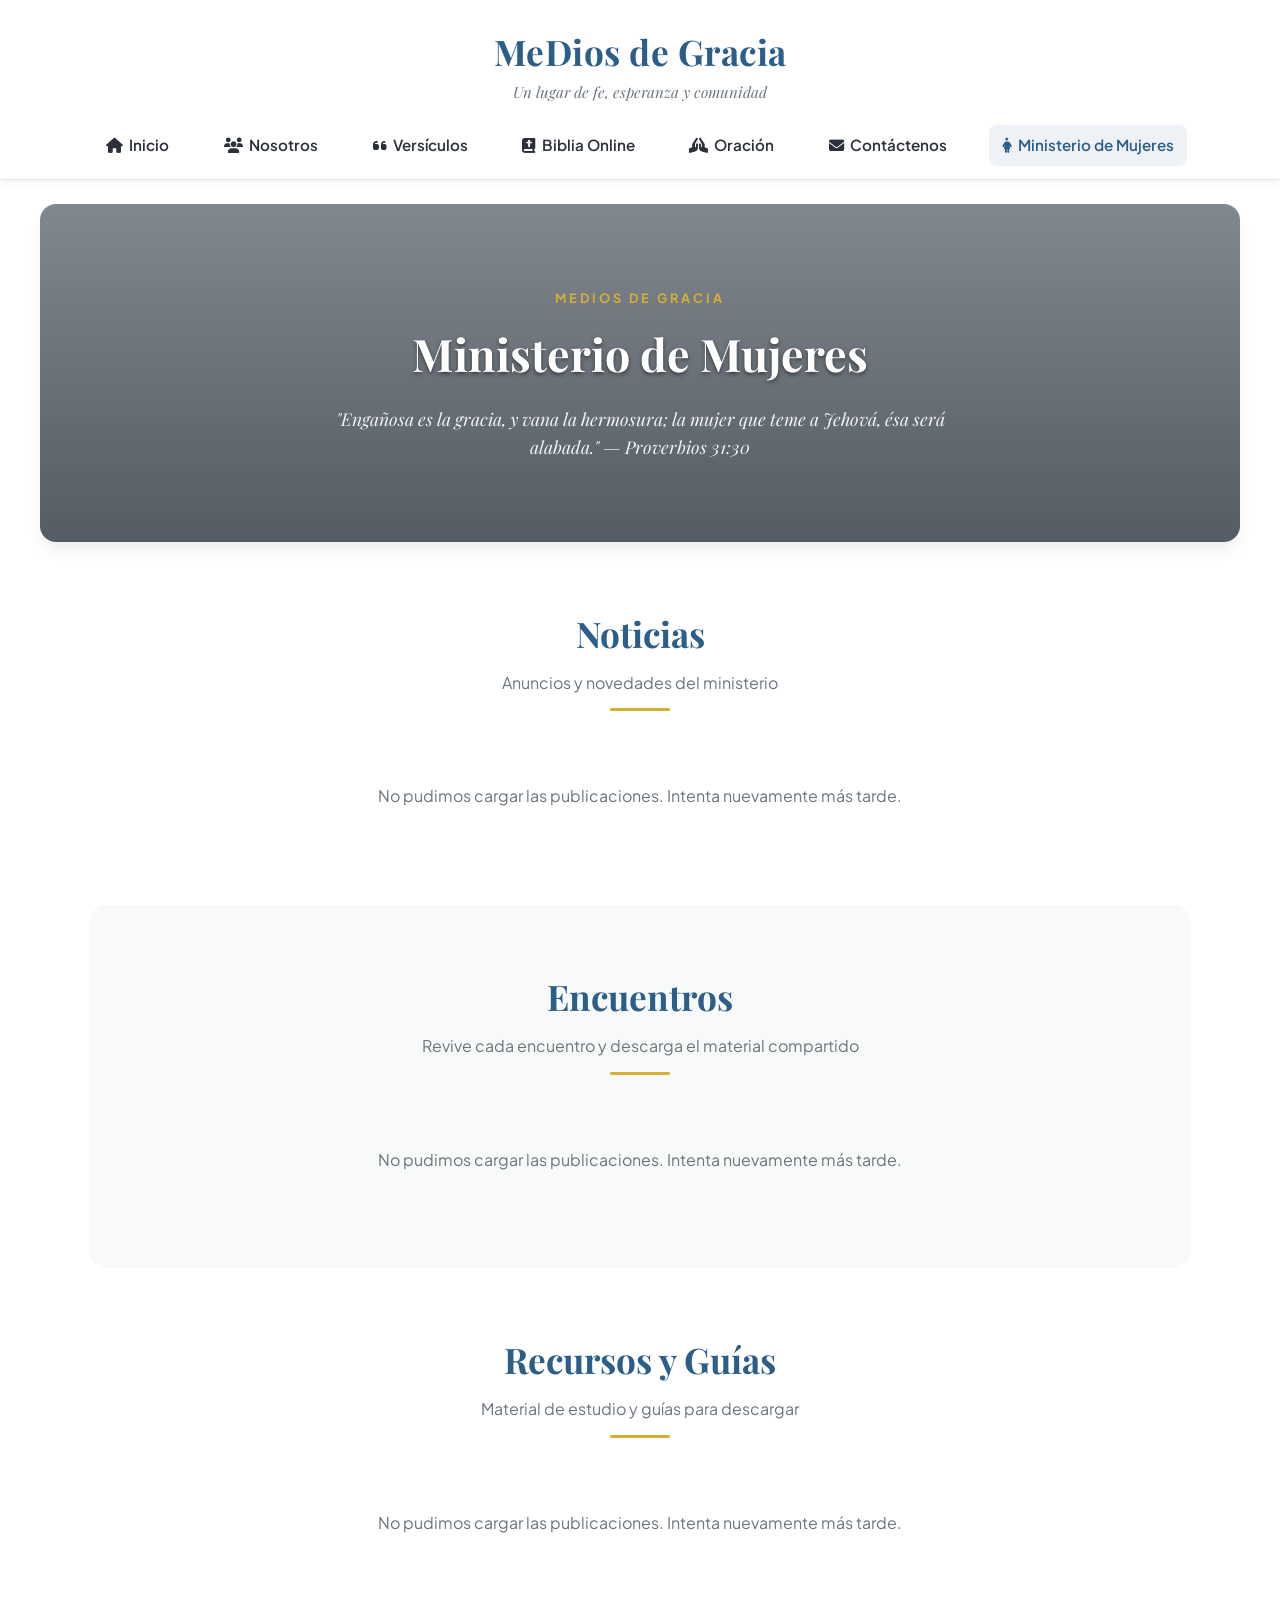
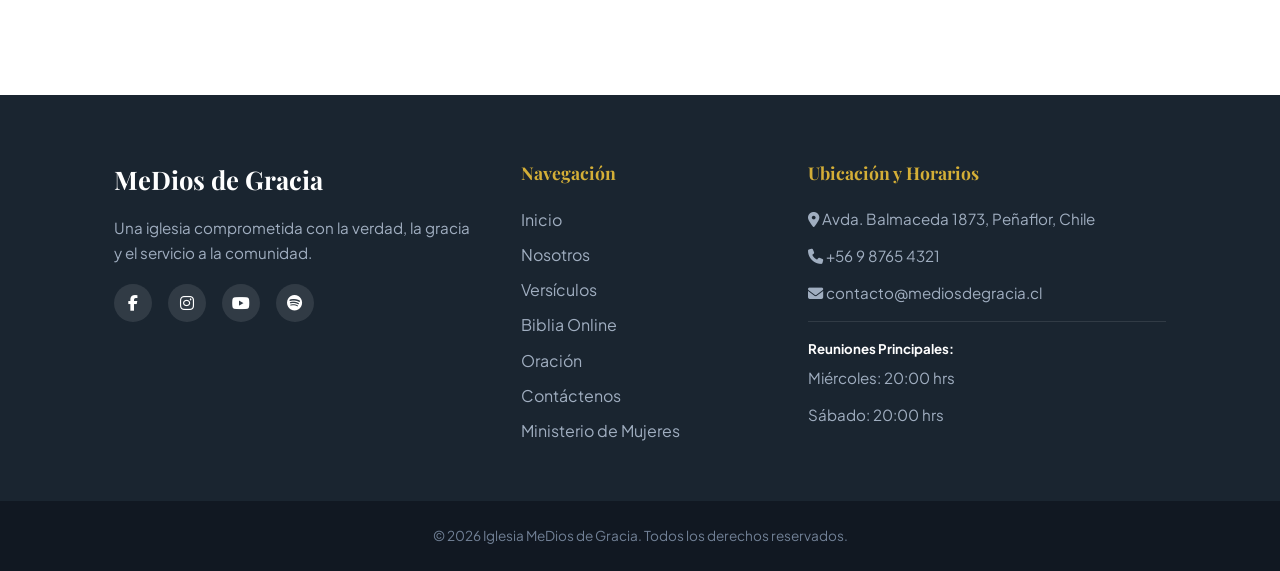
<file: ministerio-mujeres.html>
<!doctype html>
<html lang="es">
  <head>
    <meta charset="UTF-8" />
    <meta name="viewport" content="width=device-width, initial-scale=1.0" />
    <title>Ministerio de Mujeres - MeDios de Gracia</title>
    <meta
      name="description"
      content="Ministerio de Mujeres de la Iglesia MeDios de Gracia en Peñaflor: noticias, encuentros y material para descargar."
    />

    <!-- Vista previa al compartir el enlace (WhatsApp, Facebook) -->
    <meta property="og:type" content="website" />
    <meta property="og:title" content="Ministerio de Mujeres - MeDios de Gracia" />
    <meta
      property="og:description"
      content="Un lugar de fe, esperanza y comunidad en Peñaflor. Reuniones miércoles y sábado 20:00 hrs."
    />
    <meta
      property="og:image"
      content="https://images.unsplash.com/photo-1519491050282-cf00c82424b4?auto=format&fit=crop&w=1200&q=80"
    />
    <meta property="og:locale" content="es_CL" />

    <link
      rel="icon"
      href="data:image/svg+xml,%3Csvg xmlns='http://www.w3.org/2000/svg' viewBox='0 0 32 32'%3E%3Crect width='32' height='32' rx='6' fill='%232C5E8A'/%3E%3Cpath d='M14 5h4v7h7v4h-7v11h-4V16H7v-4h7z' fill='%23D4AF37'/%3E%3C/svg%3E"
    />

    <!-- Google Fonts & FontAwesome Icons -->
    <link rel="preconnect" href="https://fonts.googleapis.com" />
    <link rel="preconnect" href="https://fonts.gstatic.com" crossorigin />
    <link
      href="https://fonts.googleapis.com/css2?family=Plus+Jakarta+Sans:wght@300;400;600;700&family=Playfair+Display:ital,wght@0,600;1,400&display=swap"
      rel="stylesheet"
    />
    <link
      rel="stylesheet"
      href="https://cdnjs.cloudflare.com/ajax/libs/font-awesome/6.4.0/css/all.min.css"
    />

    <!-- CSS Personalizado -->
    <link rel="stylesheet" href="styles.css" />
  </head>
  <body>
    <!-- HEADER & NAVBAR CENTRADO -->
    <header class="header">
      <div class="brand">
        <h1>MeDios de Gracia</h1>
        <p class="tagline">Un lugar de fe, esperanza y comunidad</p>
      </div>
      <nav class="navbar" id="main-nav">
        <ul class="nav-links">
          <li>
            <a href="index.html#inicio"
              ><i class="fa-solid fa-house"></i> Inicio</a
            >
          </li>
          <li>
            <a href="index.html#nosotros"><i class="fa-solid fa-users"></i> Nosotros</a>
          </li>
          <li>
            <a href="index.html#versiculos"
              ><i class="fa-solid fa-quote-left"></i> Versículos</a
            >
          </li>
          <li>
            <a href="index.html#biblia-online"
              ><i class="fa-solid fa-book-bible"></i> Biblia Online</a
            >
          </li>
          <li>
            <a href="index.html#oracion"
              ><i class="fa-solid fa-hands-praying"></i> Oración</a
            >
          </li>
          <li>
            <a href="index.html#contacto"
              ><i class="fa-solid fa-envelope"></i> Contáctenos</a
            >
          </li>
          <li>
            <a href="ministerio-mujeres.html" class="active"
              ><i class="fa-solid fa-person-dress"></i> Ministerio de Mujeres</a
            >
          </li>
        </ul>
        <button class="nav-toggle" id="nav-toggle" aria-label="Abrir menú">
          <i class="fa-solid fa-bars"></i>
        </button>
      </nav>
    </header>

    <!-- ENCABEZADO DE LA PÁGINA -->
    <section class="page-hero">
      <div class="page-hero-content">
        <span class="page-hero-kicker">MeDios de Gracia</span>
        <h2>Ministerio de Mujeres</h2>
        <p>
          "Engañosa es la gracia, y vana la hermosura; la mujer que teme a
          Jehová, ésa será alabada." — Proverbios 31:30
        </p>
      </div>
    </section>

    <!-- NOTICIAS DEL MINISTERIO -->
    <section id="noticias-mujeres" class="section-container">
      <div class="section-title">
        <h2>Noticias</h2>
        <p class="section-subtitle">Anuncios y novedades del ministerio</p>
        <div class="divider"></div>
      </div>
      <div id="mujeres-noticias" class="news-grid">
        <p class="empty-state">Cargando noticias...</p>
      </div>
    </section>

    <!-- ENCUENTROS (con material en PDF para descargar) -->
    <section id="encuentros" class="section-container bg-light">
      <div class="section-title">
        <h2>Encuentros</h2>
        <p class="section-subtitle">
          Revive cada encuentro y descarga el material compartido
        </p>
        <div class="divider"></div>
      </div>
      <div id="mujeres-encuentros" class="encuentros-list">
        <p class="empty-state">Cargando encuentros...</p>
      </div>
    </section>

    <!-- RECURSOS Y GUÍAS (PDF para descargar) -->
    <section id="recursos" class="section-container">
      <div class="section-title">
        <h2>Recursos y Guías</h2>
        <p class="section-subtitle">
          Material de estudio y guías para descargar
        </p>
        <div class="divider"></div>
      </div>
      <div id="mujeres-recursos" class="news-grid">
        <p class="empty-state">Cargando recursos...</p>
      </div>
    </section>

    <!-- FOOTER / PIE DE PÁGINA -->
    <footer class="footer">
      <div class="footer-container">
        <div class="footer-col brand-col">
          <h3>MeDios de Gracia</h3>
          <p>
            Una iglesia comprometida con la verdad, la gracia y el servicio a la
            comunidad.
          </p>
          <div class="social-links">
            <a
              href="https://www.facebook.com/profile.php?id=61578703400354"
              aria-label="Facebook"
              ><i class="fa-brands fa-facebook-f"></i
            ></a>
            <a
              href="https://www.instagram.com/medios_de_gracia_mdg/"
              aria-label="Instagram"
              ><i class="fa-brands fa-instagram"></i
            ></a>
            <a href="#" aria-label="YouTube"
              ><i class="fa-brands fa-youtube"></i
            ></a>
            <a href="#" aria-label="Spotify"
              ><i class="fa-brands fa-spotify"></i
            ></a>
          </div>
        </div>

        <div class="footer-col links-col">
          <h4>Navegación</h4>
          <ul>
            <li><a href="index.html#inicio">Inicio</a></li>
            <li><a href="index.html#nosotros">Nosotros</a></li>
            <li><a href="index.html#versiculos">Versículos</a></li>
            <li><a href="index.html#biblia-online">Biblia Online</a></li>
            <li><a href="index.html#oracion">Oración</a></li>
            <li><a href="index.html#contacto">Contáctenos</a></li>
            <li><a href="ministerio-mujeres.html">Ministerio de Mujeres</a></li>
          </ul>
        </div>

        <div class="footer-col contact-col">
          <h4>Ubicación y Horarios</h4>
          <p>
            <i class="fa-solid fa-location-dot"></i> Avda. Balmaceda 1873,
            Peñaflor, Chile
          </p>
          <p><i class="fa-solid fa-phone"></i> +56 9 8765 4321</p>
          <p><i class="fa-solid fa-envelope"></i> contacto@mediosdegracia.cl</p>
          <div class="schedules">
            <h5>Reuniones Principales:</h5>
            <p>Miércoles: 20:00 hrs</p>
            <p>Sábado: 20:00 hrs</p>
          </div>
        </div>
      </div>

      <div class="footer-bottom">
        <p>
          &copy; 2026 Iglesia MeDios de Gracia. Todos los derechos reservados.
        </p>
      </div>
    </footer>

    <!-- BOTÓN FLOTANTE DE WHATSAPP (se activa con WHATSAPP_NUMERO en config.js) -->
    <a
      id="whatsapp-float"
      class="whatsapp-float"
      target="_blank"
      rel="noopener"
      aria-label="Escríbenos por WhatsApp"
      hidden
      ><i class="fa-brands fa-whatsapp"></i
    ></a>

    <!-- JS Personalizado -->
    <script src="config.js"></script>
    <script src="script.js"></script>
  </body>
</html>
</file>
<file: styles.css>
/* ==========================================================================
   VARIABLES DE COLOR Y ESTILOS GLOBALES
   ========================================================================== */
:root {
  --primary: #2C5E8A;          /* Azul sereno y elegante */
  --primary-hover: #1E4364;    /* Azul más oscuro para hover */
  --accent: #D4AF37;           /* Dorado suave para acentos */
  --accent-light: #F9F3E3;     /* Dorado muy claro para tarjetas */
  --bg-light: #F8FAF9;         /* Blanco roto / menta muy suave */
  --bg-white: #FFFFFF;
  --text-dark: #2B303A;        /* Gris oscuro para alta legibilidad */
  --text-muted: #6C757D;      /* Gris medio para subtítulos */
  --border-color: #E2E8F0;    /* Bordes suaves */
  --radius-sm: 8px;
  --radius-lg: 16px;
  --shadow-sm: 0 4px 6px -1px rgba(0, 0, 0, 0.05);
  --shadow-md: 0 10px 15px -3px rgba(0, 0, 0, 0.08);
  --transition: all 0.3s ease;
}

* {
  margin: 0;
  padding: 0;
  box-sizing: border-box;
}

html {
  scroll-behavior: smooth;
  font-family: 'Plus Jakarta Sans', sans-serif;
  color: var(--text-dark);
  background-color: var(--bg-white);
  line-height: 1.6;
}

h1, h2, h3, h4, .tagline {
  font-family: 'Playfair Display', serif;
}

/* ==========================================================================
   HEADER & NAVBAR CENTRADO
   ========================================================================== */
.header {
  background-color: var(--bg-white);
  border-bottom: 1px solid var(--border-color);
  position: sticky;
  top: 0;
  z-index: 1000;
  box-shadow: var(--shadow-sm);
}

.brand {
  text-align: center;
  padding: 1.5rem 1rem 0.5rem;
}

.brand h1 {
  font-size: 2.2rem;
  color: var(--primary);
  letter-spacing: 0.5px;
}

.brand .tagline {
  font-size: 0.95rem;
  color: var(--text-muted);
  font-style: italic;
}

.navbar {
  display: flex;
  justify-content: center;
  align-items: center;
  padding: 0.8rem 1rem;
  position: relative;
}

.nav-links {
  display: flex;
  list-style: none;
  gap: 1.8rem;
  flex-wrap: wrap;
  justify-content: center;
}

.nav-links a {
  text-decoration: none;
  color: var(--text-dark);
  font-weight: 600;
  font-size: 0.95rem;
  padding: 0.5rem 0.8rem;
  border-radius: var(--radius-sm);
  transition: var(--transition);
  display: flex;
  align-items: center;
  gap: 0.4rem;
}

.nav-links a:hover,
.nav-links a.active {
  color: var(--primary);
  background-color: rgba(44, 94, 138, 0.08);
}

.nav-toggle {
  display: none;
  background: none;
  border: none;
  font-size: 1.5rem;
  color: var(--primary);
  cursor: pointer;
}

/* ==========================================================================
   CARRUSEL DE IMÁGENES
   ========================================================================== */
.carousel-container {
  position: relative;
  max-width: 1200px;
  margin: 1.5rem auto 3rem;
  overflow: hidden;
  border-radius: var(--radius-lg);
  box-shadow: var(--shadow-md);
  aspect-ratio: 16 / 7;
  background-color: #000;
}

.carousel-slide {
  display: none;
  position: relative;
  width: 100%;
  height: 100%;
}

.carousel-slide.active {
  display: block;
}

.carousel-slide img {
  width: 100%;
  height: 100%;
  object-fit: cover;
  filter: brightness(0.75);
}

.carousel-caption {
  position: absolute;
  bottom: 20%;
  left: 8%;
  right: 8%;
  color: #fff;
  text-align: center;
  text-shadow: 0 2px 4px rgba(0,0,0,0.6);
}

.carousel-caption h2 {
  font-size: 2.5rem;
  margin-bottom: 0.5rem;
}

.carousel-caption p {
  font-size: 1.2rem;
  font-weight: 300;
}

.prev, .next {
  cursor: pointer;
  position: absolute;
  top: 50%;
  transform: translateY(-50%);
  padding: 12px 16px;
  color: white;
  font-weight: bold;
  font-size: 18px;
  border: none;
  background: rgba(0, 0, 0, 0.3);
  border-radius: 50%;
  transition: var(--transition);
  margin: 0 10px;
}

.prev:hover, .next:hover {
  background: rgba(0, 0, 0, 0.7);
}

.next { right: 0; }
.prev { left: 0; }

.dots-container {
  position: absolute;
  bottom: 15px;
  width: 100%;
  text-align: center;
}

.dot {
  cursor: pointer;
  height: 10px;
  width: 10px;
  margin: 0 4px;
  background-color: rgba(255, 255, 255, 0.5);
  border-radius: 50%;
  display: inline-block;
  transition: var(--transition);
}

.dot.active, .dot:hover {
  background-color: var(--accent);
  width: 24px;
  border-radius: 10px;
}

.fade {
  animation: fadeEffect 1s;
}

@keyframes fadeEffect {
  from { opacity: 0.4; }
  to { opacity: 1; }
}

/* ==========================================================================
   ESTILOS GENERALES DE SECCIONES
   ========================================================================== */
.section-container {
  max-width: 1100px;
  margin: 0 auto;
  padding: 4rem 1.5rem;
}

.bg-light {
  background-color: var(--bg-light);
  border-radius: var(--radius-lg);
}

.section-title {
  text-align: center;
  margin-bottom: 2.5rem;
}

.section-title h2 {
  font-size: 2.2rem;
  color: var(--primary);
  margin-bottom: 0.5rem;
}

.section-subtitle {
  color: var(--text-muted);
  font-size: 1rem;
}

.divider {
  width: 60px;
  height: 3px;
  background: var(--accent);
  margin: 0.8rem auto 0;
  border-radius: 2px;
}

/* ==========================================================================
   ESTILOS DE NOSOTROS (DISEÑO ZIG-ZAG)
   ========================================================================== */
.about-rows-container {
  display: flex;
  flex-direction: column;
  gap: 4rem;
  margin-bottom: 3rem;
}

.about-row {
  display: grid;
  grid-template-columns: 1fr 1fr;
  gap: 3rem;
  align-items: center;
}

/* Invierte las columnas en filas con la clase .reverse */
.about-row.reverse {
  direction: rtl; /* Hace que el segundo elemento sea el primero visualmente */
}

/* Restablece la dirección del texto en la columna invertida */
.about-row.reverse > * {
  direction: ltr;
}

.about-text-content h3 {
  font-size: 1.8rem;
  color: var(--primary, #2C5E8A);
  margin-bottom: 1rem;
}

.about-text-content p {
  color: var(--text-dark, #2B303A);
  margin-bottom: 1rem;
  line-height: 1.7;
}

.about-image-content {
  border-radius: var(--radius-lg, 16px);
  overflow: hidden;
  box-shadow: var(--shadow-md, 0 10px 15px -3px rgba(0, 0, 0, 0.08));
  height: 100%;
  max-height: 320px;
}

.about-image-content img {
  width: 100%;
  height: 100%;
  object-fit: cover;
  display: block;
  border-radius: var(--radius-lg, 16px);
}

/* Listas estilizadas */
.about-list {
  list-style: none;
  padding: 0;
  margin-top: 0.8rem;
}

.about-list li {
  margin-bottom: 0.8rem;
  display: flex;
  align-items: flex-start;
  gap: 0.6rem;
  line-height: 1.5;
}

.about-list li i {
  color: var(--accent, #D4AF37);
  margin-top: 0.2rem;
  font-size: 1.1rem;
}

.about-highlights {
  display: flex;
  justify-content: center;
  gap: 1.5rem;
  flex-wrap: wrap;
  margin-top: 2rem;
}

/* Responsivo para móviles */
@media (max-width: 868px) {
  .about-row,
  .about-row.reverse {
    grid-template-columns: 1fr;
    direction: ltr;
    gap: 1.5rem;
  }
  
  .about-image-content {
    max-height: 250px;
  }
}

/* ==========================================================================
   VERSÍCULO DEL DÍA
   ========================================================================== */
.verse-card {
  background-color: var(--bg-white);
  padding: 3rem 2rem;
  border-radius: var(--radius-lg);
  text-align: center;
  box-shadow: var(--shadow-sm);
  border: 1px solid var(--border-color);
  max-width: 800px;
  margin: 0 auto;
}

.quote-icon {
  font-size: 2.5rem;
  color: var(--accent);
  margin-bottom: 1rem;
}

.verse-text {
  font-size: 1.3rem;
  font-style: italic;
  font-family: 'Playfair Display', serif;
  color: var(--text-dark);
  margin-bottom: 1rem;
  line-height: 1.8;
}

.verse-ref {
  font-size: 1.1rem;
  color: var(--primary);
  font-weight: 700;
  margin-bottom: 1.5rem;
}

/* ==========================================================================
   BIBLIA ONLINE INTEGRADA
   ========================================================================== */
.bible-reader-card {
  background-color: var(--bg-white);
  border: 1px solid var(--border-color);
  border-radius: var(--radius-lg);
  box-shadow: var(--shadow-sm);
  overflow: hidden;
}

.bible-controls {
  display: flex;
  gap: 1.5rem;
  padding: 1.5rem;
  background-color: var(--bg-light);
  border-bottom: 1px solid var(--border-color);
  flex-wrap: wrap;
  justify-content: center;
}

.control-group {
  display: flex;
  align-items: center;
  gap: 0.5rem;
}

.control-group label {
  font-weight: 600;
  font-size: 0.9rem;
}

.control-group select {
  padding: 0.5rem 1rem;
  border-radius: var(--radius-sm);
  border: 1px solid var(--border-color);
  background-color: var(--bg-white);
  font-size: 0.95rem;
  cursor: pointer;
}

.bible-display {
  padding: 2.5rem;
  max-height: 400px;
  overflow-y: auto;
  line-height: 1.9;
  font-size: 1.05rem;
}

.bible-verse-item {
  margin-bottom: 0.8rem;
}

.verse-num {
  font-weight: bold;
  color: var(--accent);
  margin-right: 0.4rem;
  font-size: 0.85rem;
}

/* ==========================================================================
   FORMULARIOS (ORACIÓN Y CONTACTO)
   ========================================================================== */
.form-wrapper {
  max-width: 750px;
  margin: 0 auto;
  background-color: var(--bg-white);
  padding: 2.5rem;
  border-radius: var(--radius-lg);
  border: 1px solid var(--border-color);
  box-shadow: var(--shadow-sm);
}

.form-row {
  display: grid;
  grid-template-columns: 1fr 1fr;
  gap: 1.5rem;
  margin-bottom: 1.2rem;
}

.form-group {
  display: flex;
  flex-direction: column;
  margin-bottom: 1.2rem;
}

.form-group label {
  font-weight: 600;
  margin-bottom: 0.4rem;
  font-size: 0.9rem;
  color: var(--text-dark);
}

.form-group input,
.form-group select,
.form-group textarea {
  padding: 0.8rem 1rem;
  border: 1px solid var(--border-color);
  border-radius: var(--radius-sm);
  font-family: inherit;
  font-size: 0.95rem;
  transition: var(--transition);
}

.form-group input:focus,
.form-group select:focus,
.form-group textarea:focus {
  outline: none;
  border-color: var(--primary);
  box-shadow: 0 0 0 3px rgba(44, 94, 138, 0.15);
}

.checkbox-group {
  flex-direction: row;
  align-items: center;
  gap: 0.6rem;
}

.checkbox-group input {
  width: 18px;
  height: 18px;
  cursor: pointer;
}

.checkbox-group label {
  margin-bottom: 0;
  font-weight: 400;
  font-size: 0.9rem;
  cursor: pointer;
}

/* BOTONES */
.btn-primary, .btn-secondary {
  display: inline-flex;
  align-items: center;
  justify-content: center;
  gap: 0.5rem;
  padding: 0.8rem 1.8rem;
  border-radius: var(--radius-sm);
  font-weight: 600;
  font-size: 0.95rem;
  cursor: pointer;
  transition: var(--transition);
  border: none;
  width: 100%;
}

.btn-primary {
  background-color: var(--primary);
  color: white;
}

.btn-primary:hover {
  background-color: var(--primary-hover);
}

.btn-secondary {
  background-color: var(--accent-light);
  color: var(--text-dark);
  border: 1px solid var(--accent);
  width: auto;
}

.btn-secondary:hover {
  background-color: var(--accent);
  color: white;
}

/* ==========================================================================
   FOOTER / PIE DE PÁGINA
   ========================================================================== */
.footer {
  background-color: #1A2530;
  color: #E2E8F0;
  padding-top: 4rem;
  margin-top: 4rem;
}

.footer-container {
  max-width: 1100px;
  margin: 0 auto;
  padding: 0 1.5rem 3rem;
  display: grid;
  grid-template-columns: 1.5fr 1fr 1.5fr;
  gap: 3rem;
}

.footer-col h3 {
  color: #fff;
  font-size: 1.6rem;
  margin-bottom: 1rem;
}

.footer-col h4 {
  color: var(--accent);
  margin-bottom: 1.2rem;
  font-size: 1.1rem;
}

.footer-col p {
  color: #A0AEC0;
  font-size: 0.95rem;
  margin-bottom: 0.8rem;
}

.social-links {
  display: flex;
  gap: 1rem;
  margin-top: 1.2rem;
}

.social-links a {
  color: #fff;
  background-color: rgba(255,255,255,0.1);
  width: 38px;
  height: 38px;
  border-radius: 50%;
  display: flex;
  align-items: center;
  justify-content: center;
  transition: var(--transition);
  text-decoration: none;
}

.social-links a:hover {
  background-color: var(--accent);
  color: var(--text-dark);
}

.links-col ul {
  list-style: none;
}

.links-col ul li {
  margin-bottom: 0.6rem;
}

.links-col ul a {
  color: #A0AEC0;
  text-decoration: none;
  transition: var(--transition);
}

.links-col ul a:hover {
  color: #fff;
  padding-left: 5px;
}

.schedules {
  margin-top: 1rem;
  padding-top: 1rem;
  border-top: 1px solid rgba(255,255,255,0.1);
}

.schedules h5 {
  color: #fff;
  margin-bottom: 0.4rem;
}

.footer-bottom {
  text-align: center;
  padding: 1.5rem;
  background-color: #111822;
  font-size: 0.85rem;
  color: #718096;
}

/* ==========================================================================
   RESPONSIVE DESIGN (MÓVILES Y TABLETS)
   ========================================================================== */
@media (max-width: 868px) {
  .about-grid {
    grid-template-columns: 1fr;
  }
  
  .footer-container {
    grid-template-columns: 1fr;
    gap: 2rem;
  }
  
  .carousel-container {
    aspect-ratio: 16 / 10;
  }
  
  .carousel-caption h2 {
    font-size: 1.8rem;
  }
  
  .carousel-caption p {
    font-size: 1rem;
  }
}

@media (max-width: 680px) {
  .form-row {
    grid-template-columns: 1fr;
    gap: 0;
  }
  
  .nav-toggle {
    display: block;
  }

  .nav-links {
    display: none;
    width: 100%;
    flex-direction: column;
    text-align: center;
    gap: 0.5rem;
    padding-top: 1rem;
  }

  .nav-links.show {
    display: flex;
  }
}
/* ==========================================================================
   ESTADO DE ENVÍO Y ANTI-SPAM DE FORMULARIOS
   ========================================================================== */
.hp-field {
  display: none;
}

.form-note {
  font-size: 0.85rem;
  color: var(--text-muted);
  margin: -0.4rem 0 1.2rem;
}

.form-status {
  margin-top: 1rem;
  text-align: center;
  font-weight: 600;
  font-size: 0.95rem;
}

.form-status:empty {
  display: none;
}

.form-status.ok {
  color: #1E7B4A;
}

.form-status.error {
  color: #C0392B;
}

.btn-primary:disabled {
  opacity: 0.7;
  cursor: wait;
}

/* ==========================================================================
   NOTICIAS Y ANUNCIOS
   ========================================================================== */
.news-grid {
  display: grid;
  grid-template-columns: repeat(auto-fill, minmax(280px, 1fr));
  gap: 25px;
}

.news-card {
  background: var(--bg-white);
  padding: 20px;
  border-radius: 12px;
  border: 1px solid var(--border-color);
  box-shadow: var(--shadow-sm);
  display: flex;
  flex-direction: column;
  justify-content: space-between;
}

.news-card-img {
  width: 100%;
  height: 180px;
  object-fit: cover;
  border-radius: var(--radius-sm);
  margin-bottom: 12px;
}

.news-card h3 {
  margin: 0 0 10px;
  color: var(--text-dark);
  font-size: 1.25rem;
}

.news-card p {
  margin: 0 0 10px;
  color: var(--text-muted);
  line-height: 1.5;
  font-size: 0.95rem;
}

.news-more {
  background: transparent;
  color: var(--primary);
  border: none;
  font-weight: 600;
  cursor: pointer;
  padding: 0;
  margin-bottom: 15px;
  font-size: 0.9rem;
}

.news-date {
  padding-top: 10px;
  border-top: 1px solid var(--border-color);
  color: var(--text-muted);
  font-size: 0.85rem;
}

.news-modal {
  position: fixed;
  inset: 0;
  background: rgba(0, 0, 0, 0.6);
  display: flex;
  align-items: center;
  justify-content: center;
  z-index: 9999;
  padding: 20px;
}

.news-modal-content {
  background: var(--bg-white);
  padding: 30px;
  border-radius: 12px;
  max-width: 600px;
  width: 100%;
  max-height: 85vh;
  overflow-y: auto;
  position: relative;
  box-shadow: var(--shadow-md);
}

.news-modal-content img {
  width: 100%;
  max-height: 300px;
  object-fit: cover;
  border-radius: var(--radius-sm);
  margin-bottom: 15px;
}

.news-modal-content h2 {
  color: var(--text-dark);
  font-size: 1.5rem;
  margin-bottom: 0.8rem;
  padding-right: 2rem;
}

.news-modal-content p {
  line-height: 1.6;
  white-space: pre-line;
}

.news-modal-content hr {
  border: none;
  border-top: 1px solid var(--border-color);
  margin: 20px 0 10px;
}

.news-modal-content small {
  color: var(--text-muted);
}

/* Indicador de cantidad de fotos sobre la portada de la tarjeta */
.news-card-media {
  position: relative;
}

.news-card-fotos {
  position: absolute;
  right: 10px;
  bottom: 22px;
  background: rgba(0, 0, 0, 0.6);
  color: #fff;
  border: none;
  border-radius: 999px;
  padding: 4px 10px;
  font-size: 0.8rem;
  font-weight: 600;
  cursor: pointer;
}

/* CARRUSEL DE FOTOS DENTRO DEL "VER MÁS" */
.carrusel {
  position: relative;
  margin-bottom: 15px;
  border-radius: var(--radius-sm);
  overflow: hidden;
  background: #111;
}

.carrusel-pista {
  display: flex;
  overflow-x: auto;
  scroll-snap-type: x mandatory;
  scrollbar-width: none;
  -webkit-overflow-scrolling: touch;
}

.carrusel-pista::-webkit-scrollbar {
  display: none;
}

.carrusel-slide {
  flex: 0 0 100%;
  scroll-snap-align: center;
  display: flex;
  align-items: center;
  justify-content: center;
  height: 340px;
}

/* La foto se ve completa, sin recortar */
.news-modal-content .carrusel-slide img {
  width: 100%;
  height: 100%;
  max-height: none;
  object-fit: contain;
  margin: 0;
  border-radius: 0;
  background: transparent;
}

.carrusel-btn {
  position: absolute;
  top: 50%;
  transform: translateY(-50%);
  width: 38px;
  height: 38px;
  border: none;
  border-radius: 50%;
  background: rgba(255, 255, 255, 0.85);
  color: var(--text-dark);
  cursor: pointer;
  box-shadow: var(--shadow-sm);
}

.carrusel-btn.prev { left: 10px; }
.carrusel-btn.next { right: 10px; }

.carrusel-contador {
  position: absolute;
  top: 10px;
  left: 10px;
  background: rgba(0, 0, 0, 0.6);
  color: #fff;
  font-size: 0.8rem;
  padding: 3px 9px;
  border-radius: 999px;
}

.carrusel-puntos {
  position: absolute;
  bottom: 10px;
  left: 0;
  right: 0;
  display: flex;
  justify-content: center;
  flex-wrap: wrap;
  gap: 6px;
  padding: 0 50px;
}

.carrusel-puntos button {
  width: 8px;
  height: 8px;
  padding: 0;
  border: none;
  border-radius: 50%;
  background: rgba(255, 255, 255, 0.5);
  cursor: pointer;
}

.carrusel-puntos button.activo {
  background: #fff;
}

@media (max-width: 600px) {
  .carrusel-slide { height: 260px; }
  .carrusel-btn { width: 32px; height: 32px; }
}

.news-modal-close {
  position: absolute;
  top: 15px;
  right: 15px;
  background: var(--bg-light);
  border: none;
  font-size: 1.2rem;
  cursor: pointer;
  border-radius: 50%;
  width: 32px;
  height: 32px;
}

/* ==========================================================================
   MAPA Y BOTÓN FLOTANTE DE WHATSAPP
   ========================================================================== */
.map-wrapper {
  max-width: 750px;
  margin: 2.5rem auto 0;
}

.map-wrapper h3 {
  color: var(--primary);
  margin-bottom: 1rem;
  text-align: center;
}

.map-wrapper iframe {
  width: 100%;
  height: 320px;
  border: 0;
  border-radius: var(--radius-lg);
  box-shadow: var(--shadow-sm);
}

.whatsapp-float {
  position: fixed;
  right: 20px;
  bottom: 20px;
  width: 56px;
  height: 56px;
  border-radius: 50%;
  background-color: #25D366;
  color: #fff;
  font-size: 1.9rem;
  display: flex;
  align-items: center;
  justify-content: center;
  box-shadow: var(--shadow-md);
  z-index: 1100;
  transition: var(--transition);
  text-decoration: none;
}

.whatsapp-float:hover {
  transform: scale(1.08);
}

.whatsapp-float[hidden] {
  display: none;
}

/* ==========================================================================
   PÁGINAS INTERNAS: MINISTERIO DE MUJERES
   ========================================================================== */
.page-hero {
  position: relative;
  max-width: 1200px;
  margin: 1.5rem auto 0;
  border-radius: var(--radius-lg);
  overflow: hidden;
  box-shadow: var(--shadow-md);
  background:
    linear-gradient(rgba(26, 37, 48, 0.55), rgba(26, 37, 48, 0.75)),
    url("https://images.unsplash.com/photo-1490730141103-6cac27aaab94?auto=format&fit=crop&w=1600&q=80") center / cover;
  color: #fff;
  text-align: center;
  padding: 5rem 1.5rem;
}

.page-hero-kicker {
  display: inline-block;
  color: var(--accent);
  font-size: 0.8rem;
  font-weight: 700;
  letter-spacing: 3px;
  text-transform: uppercase;
  margin-bottom: 0.6rem;
}

.page-hero h2 {
  font-size: 2.8rem;
  margin-bottom: 1rem;
  text-shadow: 0 2px 4px rgba(0, 0, 0, 0.5);
}

.page-hero p {
  max-width: 640px;
  margin: 0 auto;
  font-family: 'Playfair Display', serif;
  font-style: italic;
  font-size: 1.1rem;
  opacity: 0.92;
}

.empty-state {
  grid-column: 1 / -1;
  text-align: center;
  color: var(--text-muted);
  padding: 2rem 1rem;
}

.encuentros-list {
  display: flex;
  flex-direction: column;
  gap: 2rem;
}

.encuentro-card {
  display: grid;
  grid-template-columns: 320px 1fr;
  background: var(--bg-white);
  border: 1px solid var(--border-color);
  border-radius: var(--radius-lg);
  box-shadow: var(--shadow-sm);
  overflow: hidden;
}

/* Sin imagen, el texto ocupa todo el ancho */
.encuentro-card:not(:has(.encuentro-img)) {
  grid-template-columns: 1fr;
}

.encuentro-img {
  width: 100%;
  height: 100%;
  min-height: 220px;
  object-fit: cover;
}

.encuentro-body {
  padding: 2rem;
}

.encuentro-fecha {
  display: inline-flex;
  align-items: center;
  gap: 0.4rem;
  font-size: 0.85rem;
  font-weight: 600;
  color: var(--primary);
  background: rgba(44, 94, 138, 0.08);
  padding: 0.3rem 0.8rem;
  border-radius: 20px;
  margin-bottom: 0.8rem;
}

.encuentro-body h3 {
  font-size: 1.6rem;
  color: var(--text-dark);
  margin-bottom: 0.6rem;
}

.encuentro-body p {
  color: var(--text-muted);
  white-space: pre-line;
  line-height: 1.7;
}

.encuentro-acciones {
  display: flex;
  flex-wrap: wrap;
  align-items: center;
  gap: 0.8rem;
  margin-top: 1.5rem;
  padding-top: 1.2rem;
  border-top: 1px solid var(--border-color);
}

.encuentro-acciones a {
  width: auto;
  text-decoration: none;
}

.encuentro-archivo {
  font-size: 0.85rem;
  color: var(--text-muted);
  word-break: break-all;
}

.encuentro-archivo i {
  color: #C0392B;
}

@media (max-width: 868px) {
  .encuentro-card {
    grid-template-columns: 1fr;
  }

  .encuentro-img {
    min-height: 0;
    height: 200px;
  }

  .page-hero {
    margin: 1rem 1rem 0;
    padding: 3.5rem 1.2rem;
  }

  .page-hero h2 {
    font-size: 2rem;
  }
}

/* RECURSOS Y GUÍAS */
/* La portada se muestra completa (sin recortar), centrada sobre un fondo suave */
.recurso-card .news-card-img,
.news-modal-recurso img {
  height: 260px;
  max-height: none;
  object-fit: contain;
  background-color: var(--accent-light);
}

.news-modal-recurso .encuentro-acciones {
  margin-top: 1rem;
}

.recurso-card p {
  white-space: pre-line;
}

.recurso-card .encuentro-acciones {
  margin-top: 0.5rem;
}

.recurso-card .encuentro-acciones a {
  flex: 1;
  padding: 0.7rem 1rem;
  font-size: 0.9rem;
}

.recurso-icono {
  height: 180px;
  margin-bottom: 12px;
  border-radius: var(--radius-sm);
  background-color: var(--accent-light);
  color: #C0392B;
  font-size: 3.5rem;
  display: flex;
  align-items: center;
  justify-content: center;
}
</file>
